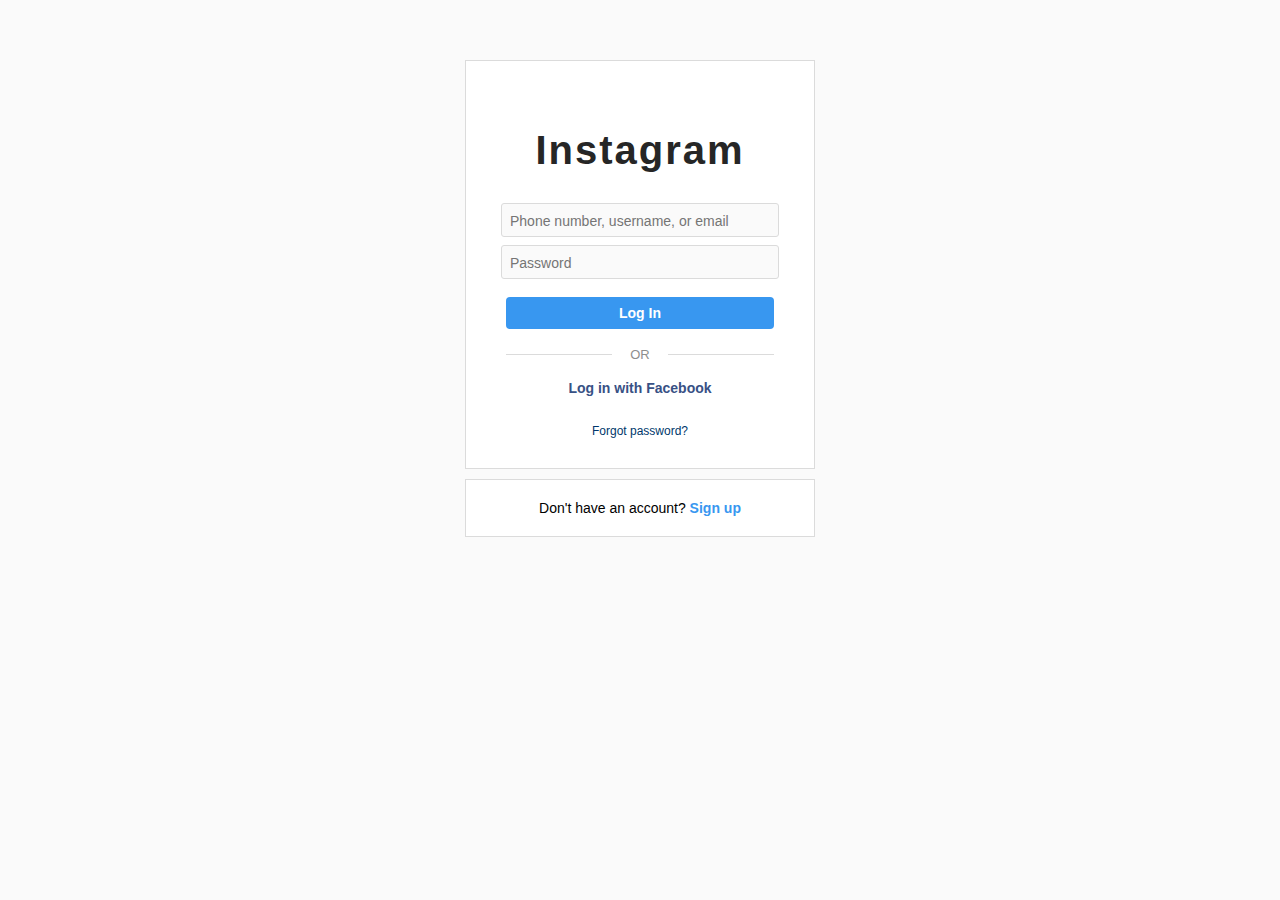
<file: instgram login page/index.html>
<!DOCTYPE html>
<html lang="en">
<head>
    <meta charset="UTF-8">
    <meta name="viewport" content="width=device-width, initial-scale=1.0">
    <title>Instagram Login</title>
    <link rel="stylesheet" href="style.css">
</head>
<body>
    <div class="insta-container">
        <form class="insta-login">
            <h1 class="insta-logo">Instagram</h1>
            <input type="text" placeholder="Phone number, username, or email" required>
            <input type="password" placeholder="Password" required>
            <button type="submit">Log In</button>
            <div class="divider"><span>OR</span></div>
            <a href="#" class="fb-login">Log in with Facebook</a>
            <a href="#" class="forgot">Forgot password?</a>
        </form>
        <div class="signup-box">
            Don't have an account? <a href="#">Sign up</a>
        </div>
    </div>
</body>
</html>
</file>
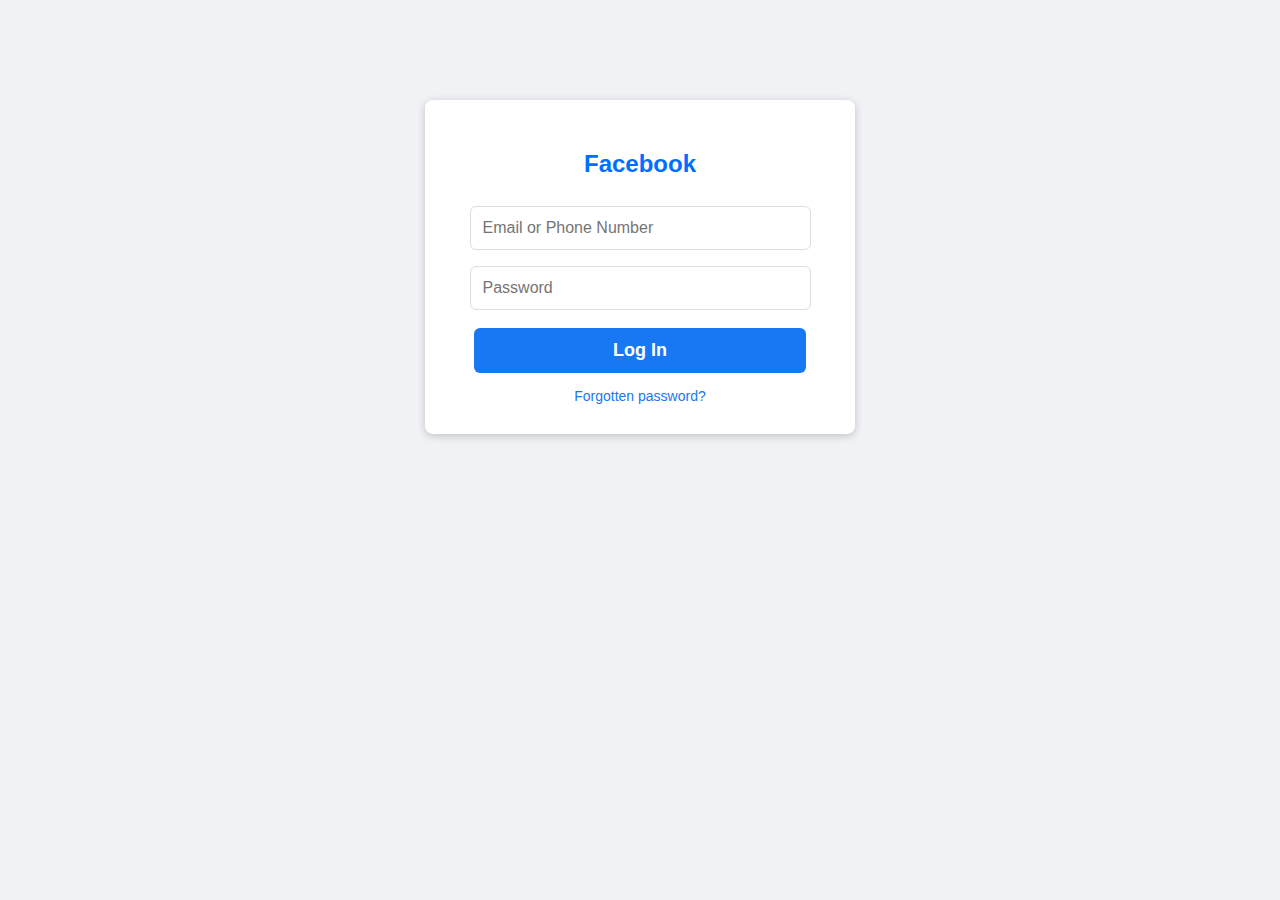
<file: facebook login page/facebook.html>
<!-- Facebook Login Page Example -->
<!DOCTYPE html>
<html lang="en">
<head>
    <meta charset="UTF-8">
    <title>Facebook Login</title>
    <style>
        body {
            background: #f0f2f5;
            font-family: Arial, sans-serif;
        }
        .login-container {
            background: #fff;
            width: 350px;
            margin: 100px auto;
            padding: 30px 40px;
            border-radius: 8px;
            box-shadow: 0 2px 8px rgba(0,0,0,0.2);
            text-align: center;
        }
        .login-container h2 {
            color: #006eff;
            margin-bottom: 20px;
        }
        .login-container input[type="text"],
        .login-container input[type="password"] {
            width: 90%;
            padding: 12px;
            margin: 8px 0;
            border: 1px solid #ddd;
            border-radius: 6px;
            font-size: 16px;
        }
        .login-container button {
            width: 95%;
            padding: 12px;
            background: #1877f2;
            color: #fff;
            border: none;
            border-radius: 6px;
            font-size: 18px;
            font-weight: bold;
            cursor: pointer;
            margin-top: 10px;
        }
        .login-container button:hover {
            background: #165ecb;
        }
        .login-container .forgot {
            display: block;
            margin: 15px 0 0 0;
            color: #1877f2;
            text-decoration: none;
            font-size: 14px;
        }
    </style>
</head>
<body>
    <div class="login-container">
        <h2>Facebook</h2>
        <input type="text" id="username" placeholder="Email or Phone Number" required>
        <input type="password" id="password" placeholder="Password" required>
        <button onclick="login()">Log In</button>
        <a href="#" class="forgot">Forgotten password?</a>
    </div>
    <script>
        function login() {
            const username = document.getElementById('username').value;
            const password = document.getElementById('password').value;
            // Demo: Hardcoded check
            if(username === "user@example.com" && password === "password123") {
                alert("Login successful!");
            } else {
                alert("Invalid username or password.");
            }
        }
    </script>
</body>
</html>
</file>
<file: instgram login page/style.css>
body {
    background: #fafafa;
    font-family: Arial, sans-serif;
}

.insta-container {
    width: 350px;
    margin: 60px auto;
}

.insta-login {
    background: #fff;
    border: 1px solid #dbdbdb;
    padding: 40px 40px 30px 40px;
    display: flex;
    flex-direction: column;
    align-items: center;
}

.insta-logo {
    font-family: 'Grand Hotel', cursive, Arial, sans-serif;
    font-size: 2.5rem;
    margin-bottom: 30px;
    color: #262626;
    letter-spacing: 2px;
}

.insta-login input {
    width: 100%;
    margin-bottom: 8px;
    padding: 9px 0 7px 8px;
    background: #fafafa;
    border: 1px solid #dbdbdb;
    border-radius: 3px;
    font-size: 14px;
}

.insta-login button {
    width: 100%;
    background: #3897f0;
    color: #fff;
    border: none;
    padding: 8px 0;
    border-radius: 4px;
    font-weight: bold;
    margin-top: 10px;
    cursor: pointer;
    font-size: 14px;
}

.divider {
    display: flex;
    align-items: center;
    width: 100%;
    margin: 18px 0 18px 0;
}

.divider span {
    color: #8e8e8e;
    font-size: 13px;
    margin: 0 18px;
}

.divider:before, .divider:after {
    content: "";
    flex: 1;
    height: 1px;
    background: #dbdbdb;
}

.fb-login {
    color: #385185;
    text-decoration: none;
    font-weight: bold;
    margin-bottom: 16px;
    font-size: 14px;
}

.forgot {
    color: #00376b;
    text-decoration: none;
    font-size: 12px;
    margin-top: 12px;
}

.signup-box {
    background: #fff;
    border: 1px solid #dbdbdb;
    text-align: center;
    padding: 20px 0;
    margin-top: 10px;
    font-size: 14px;
}

.signup-box a {
    color: #3897f0;
    text-decoration: none;
    font-weight: bold;
}
</file>
